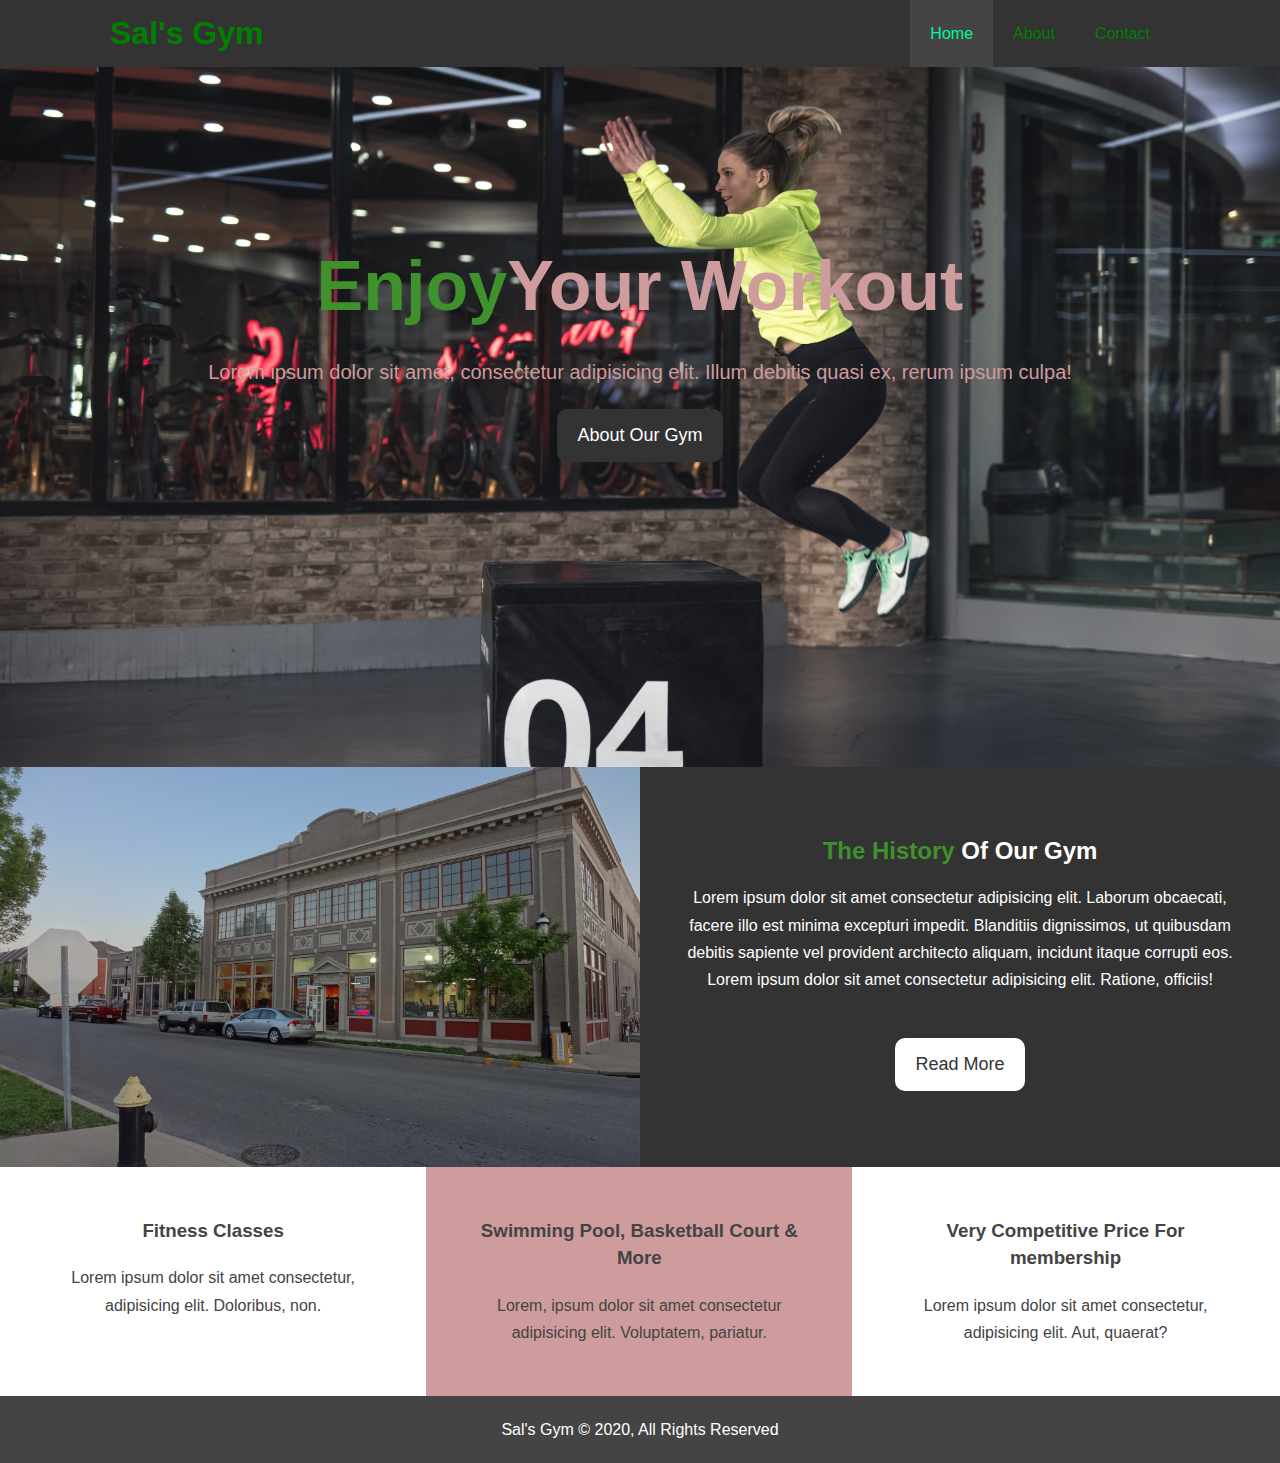
<file: index.html>
<!DOCTYPE html>
<html lang="en">

<head>
  <meta charset="UTF-8">
  <meta name="viewport" content="width=device-width, initial-scale=1.0">
  <meta name="description"
    content="Great gym with a variety of options such as swimming pool, basketball baseball, tennis, boxing/kickboxing, cardio rooms, and etc.">
  <meta name="keywords" content="Sal's gym, al gym, fitness, health, exercise, lose weight">
  <link rel="stylesheet" href="https://use.fontawesome.com/releases/v5.6.1/css/all.css" integrity="sha384-gfdkjb5BdAXd+lj+gudLWI+BXq4IuLW5IT+brZEZsLFm++aCMlF1V92rMkPaX4PP" crossorigin="anonymous">
  <link rel="stylesheet" href="./CSS/style.css">
  <link rel="stylesheet" media="screen and (max-width: 768px)" href="./CSS/mobile.css">
  <title>Home | Welcome</title>
</head>

<body>
  <!-- Navigation bar -->

  <nav id="navbar">
    <div class="container">
      <h1><a href="index.html"><i class="fas fa-dumbbell"></i> Sal's Gym </a></h1>
      <ul>
        <li><a class="current" href="index.html">Home</a></li>
        <li><a href="About.html">About</a></li>
        <li><a href="Contact.html">Contact</a></li>
      </ul>
    </div>

  </nav>
  
  <!-- Showcase -->
  <section id="showcase">
    <div class="container">
      <h1><span class="text-main">Enjoy</span>Your Workout</h1>
      <p>Lorem ipsum dolor sit amet, consectetur adipisicing elit. Illum debitis quasi ex, rerum ipsum culpa!</p>
      <a href="About.html">About Our Gym</a>
    </div>
  </section>

  <!-- History info -->
  <section id="history">
    <div class="history-img"></div>
    <div class="history-cont">
      <h2><span class="text-main">The History</span> Of Our Gym</h2>
      <p>
        Lorem ipsum dolor sit amet consectetur adipisicing elit. Laborum obcaecati, facere illo est minima excepturi
        impedit. Blanditiis dignissimos, ut quibusdam debitis sapiente vel provident architecto aliquam, incidunt itaque
        corrupti eos. Lorem ipsum dolor sit amet consectetur adipisicing elit. Ratione, officiis!
      </p>
      <a href="About.html">Read More</a>
    </div>
  </section>
  <!-- Features section -->
  <section id="we-have">
    <div class="fit-class">
      <i class="fas fa-heartbeat fa-4x"></i>
      <h3>Fitness Classes</h3>
      <p>
        Lorem ipsum dolor sit amet consectetur, adipisicing elit. Doloribus, non.
      </p>
    </div>
    <div class="cool-stuff">
      <i class="fas fa-swimmer fa-4x"></i>
      <h3>Swimming Pool, Basketball Court & More</h3>
      <p>
        Lorem, ipsum dolor sit amet consectetur adipisicing elit. Voluptatem, pariatur.
      </p>
    </div>
    <div class="membership">
      <i class="fas fa-dollar-sign fa-4x"></i>
      <h3>Very Competitive Price For membership</h3>
      <p>
        Lorem ipsum dolor sit amet consectetur, adipisicing elit. Aut, quaerat?
      </p>
    </div>
  </section>
<!-- Clear for floats -->
  <div class="clr"></div>

  <!-- Footer -->

  <footer id="footer">
    <p>Sal's Gym &copy; 2020, All Rights Reserved</p>
  </footer>
</body>
</html>
</file>
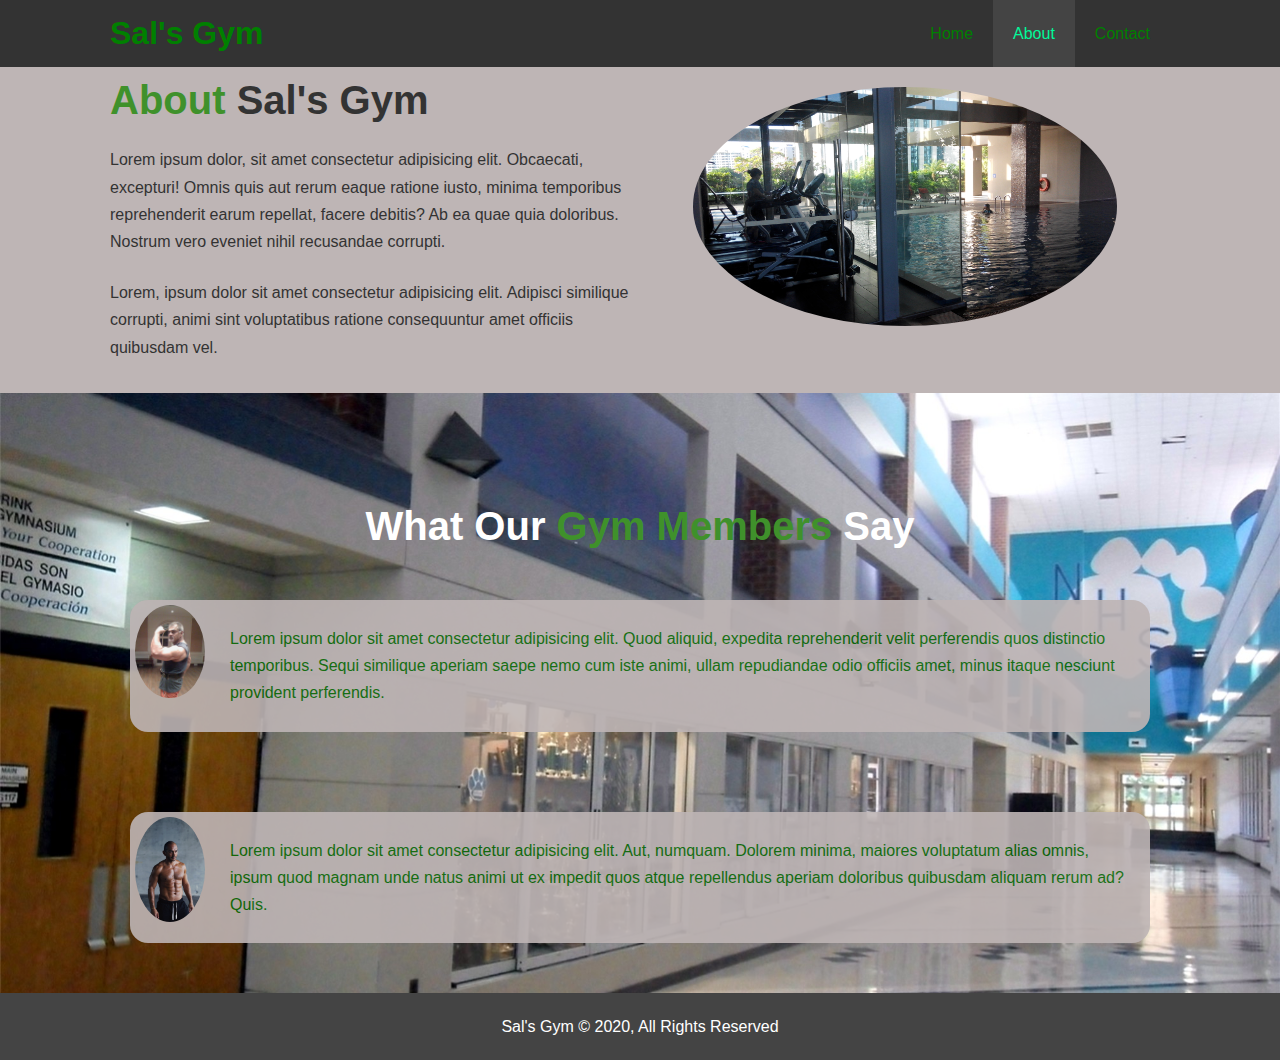
<file: About.html>
<!DOCTYPE html>
<html lang="en">

<head>
  <meta charset="UTF-8">
  <meta name="viewport" content="width=device-width, initial-scale=1.0">
  <meta name="description"
    content="Great gym with a variety of options such as swimming pool, basketball baseball, tennis, boxing/kickboxing, cardio rooms, and etc.">
  <meta name="keywords" content="Sal's gym, al gym, fitness, health, exercise, lose weight">
  <link rel="stylesheet" href="https://use.fontawesome.com/releases/v5.6.1/css/all.css" integrity="sha384-gfdkjb5BdAXd+lj+gudLWI+BXq4IuLW5IT+brZEZsLFm++aCMlF1V92rMkPaX4PP" crossorigin="anonymous">
  <link rel="stylesheet" href="./CSS/style.css">
  <link rel="stylesheet" media="screen and (max-width: 768px)" href="./CSS/mobile.css">
  <title>ِSal's Gym | About</title>
</head>

<body>
  <!-- Navigation bar -->

  <nav id="navbar">
    <div class="container">
      <h1><a href="index.html"><i class="fas fa-dumbbell"></i> Sal's Gym </a></h1>
      <ul>
        <li><a href="index.html">Home</a></li>
        <li><a class="current" href="About.html">About</a></li>
        <li><a href="Contact.html">Contact</a></li>
      </ul>
    </div>
  </nav>

  <!-- About Main -->
  <section id="about-main">
    <div class="container">
      <div class="about-left">
        <h1><span class="text-main">About</span> Sal's Gym</h1>
        <p>
          Lorem ipsum dolor, sit amet consectetur adipisicing elit. Obcaecati, excepturi! Omnis quis aut rerum eaque
          ratione iusto, minima temporibus reprehenderit earum repellat, facere debitis? Ab ea quae quia doloribus.
          Nostrum vero eveniet nihil recusandae corrupti.
        </p>
        <p>
          Lorem, ipsum dolor sit amet consectetur adipisicing elit. Adipisci similique corrupti, animi sint voluptatibus
          ratione consequuntur amet officiis quibusdam vel.
        </p>
      </div>
      <div class="about-right">
        <img src="./img/swimming.jpg" alt="swimming pool at the gym">
      </div>
    </div>
  </section>

  <!-- Members Reviews -->

  <section id="reviews">
    <div class="container">
      <h1>What Our <span class="text-main"> Gym Members </span> Say</h1>
      <div class="member">
        <img src="./img/member1.jpg" alt="Tim">
        <p>
          Lorem ipsum dolor sit amet consectetur adipisicing elit. Quod aliquid, expedita reprehenderit velit
          perferendis quos distinctio temporibus. Sequi similique aperiam saepe nemo cum iste animi, ullam repudiandae
          odio officiis amet, minus itaque nesciunt provident perferendis.
        </p>
      </div>
      <div class="member">
        <img src="./img/member2.jpg" alt="Mike">
        <p>Lorem ipsum dolor sit amet consectetur adipisicing elit. Aut, numquam. Dolorem minima, maiores voluptatum
          alias omnis, ipsum quod magnam unde natus animi ut ex impedit quos atque repellendus aperiam doloribus
          quibusdam aliquam rerum ad? Quis.</p>
      </div>
    </div>
  </section>

  <!-- Footer -->

  <footer id="footer">
    <p>Sal's Gym &copy; 2020, All Rights Reserved</p>
  </footer>
</body>

</html>
</file>
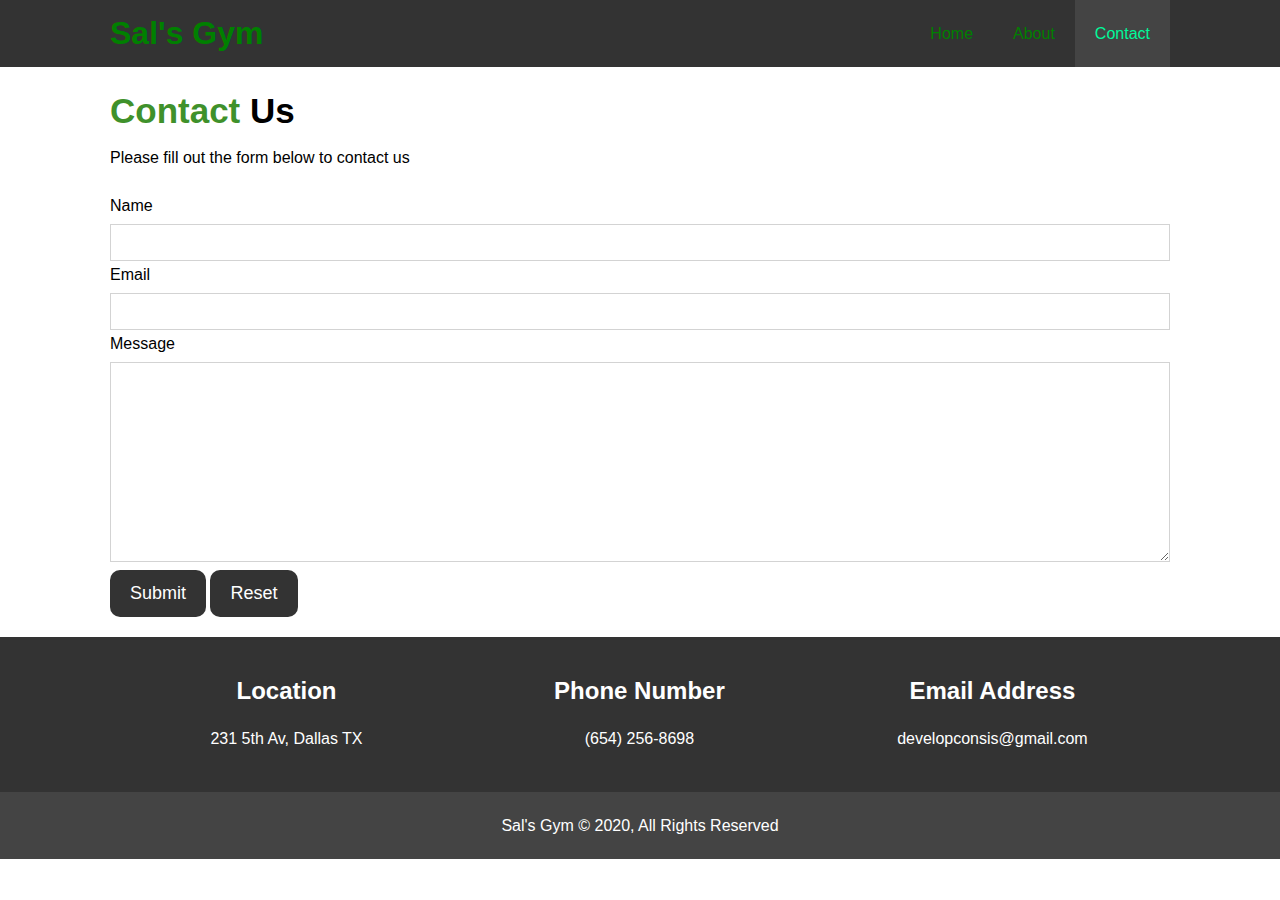
<file: Contact.html>
<!DOCTYPE html>
<html lang="en">

<head>
  <meta charset="UTF-8">
  <meta name="viewport" content="width=device-width, initial-scale=1.0">
  <meta name="description"
    content="Great gym with a variety of options such as swimming pool, basketball baseball, tennis, boxing/kickboxing, cardio rooms, and etc.">
  <meta name="keywords" content="Sal's gym, al gym, fitness, health, exercise, lose weight">
  <link rel="stylesheet" href="https://use.fontawesome.com/releases/v5.6.1/css/all.css" integrity="sha384-gfdkjb5BdAXd+lj+gudLWI+BXq4IuLW5IT+brZEZsLFm++aCMlF1V92rMkPaX4PP" crossorigin="anonymous">
  <link rel="stylesheet" href="./CSS/style.css">
  <link rel="stylesheet" media="screen and (max-width: 768px)" href="./CSS/mobile.css">
  <title>Sal's Gym | Contact</title>
</head>

<body>
  <!-- Navigation bar -->

  <nav id="navbar">
    <div class="container">
      <h1><a href="index.html"><i class="fas fa-dumbbell"></i> Sal's Gym </a></h1>
      <ul>
        <li><a href="index.html">Home</a></li>
        <li><a href="About.html">About</a></li>
        <li><a class="current" href="Contact.html">Contact</a></li>
      </ul>
    </div>

  </nav>
  
  <!-- Form -->
 
  <section id="form">
    <div class="container">
      <h1><span class="text-main">Contact</span> Us</h1>
      <p>Please fill out the form below to contact us</p>
      <form class="form-cont" action="process.php">
        <label for="name">Name</label>
        <input type="text" name="name" id="name">

        <label for="email">Email</label>
        <input type="email" name="email" id="email">

        <label for="message">Message</label>
        <textarea name="message" id="message"></textarea>

        <button class="btn" type="submit">Submit</button>
        <button class="btn" type="reset">Reset</button>
      </form>
    </div>
  </section>

  <!-- Contact info -->
  <section id="contact">
    <div class="container">
      <div class="contact-info">
        <i class="fas fa-building fa-3x"></i>
        <h2>Location</h2>
        <p> 231 5th Av, Dallas TX</p>
      </div>
      <div class="contact-info">
        <i class="fas fa-phone fa-3x"></i>
        <h2>Phone Number</h2>
        <p>(654) 256-8698</p>
      </div>
      <div class="contact-info">
        <i class="fas fa-at fa-3x"></i>
        <h2>Email Address</h2>
        <p>developconsis@gmail.com</p>
      </div>
      </div>
    </div>
  </section>
  <!-- Footer -->

  <footer id="footer">
    <p>Sal's Gym &copy; 2020, All Rights Reserved</p>
  </footer>
</body>
</html>
</file>
<file: CSS/style.css>
* {
  margin: 0;
  padding: 0;
  box-sizing: border-box;
}

/* styling */

html, body {
  font-family: Verdana, Geneva, Tahoma, sans-serif;
  line-height: 1.7em;
}

h1, h2, h3 {
  margin-bottom: 20px;
}

a {
  text-decoration: none;
  /* list-style:none; */
}

/* Class utilites */

.container {
  margin: auto;
  max-width: 1100px;
  overflow: auto;
  padding: 0 20px;
}

.text-main {
  color: rgb(63, 145, 43);
}

.clr {
  clear: both;
}

/* navbar */

#navbar {

  background: #333;
  color: #fff;
  overflow: auto;
}

#navbar a {
  color: green;
}

#navbar h1 {
 float: left;
 padding-top: 20px;
}


#navbar ul {
list-style: none;
float: right;  
  
}

#navbar ul li {
  /* display: block; */
  float: left;
}

#navbar ul li a {
 display: block; 
 padding: 20px;
 text-align: center;
}

#navbar ul li a:hover,
#navbar ul li a.current {
  color:mediumspringgreen;
  background: #444;
}

/* showcase */

#showcase {
  background: url('../img/gym.jpg') no-repeat center center/cover;
  height: 700px;
  color: rgb(206, 156, 156);
  text-align: center;
  padding-top:170px
}

#showcase h1 {
  font-size: 70px;
  line-height: 1.4em;
} 

#showcase p {
  padding-bottom: 20px;
  line-height: 1.7em;
  font-size: 20px;
}

#showcase a {
  display: inline-block;
  background: #333;
  color:#fff;
  font-size: 18px;
  padding: 13px 20px;
  border: none;
  border-radius: 10px;
}

#showcase a:hover {
  color: #444;
  background: lightsalmon;
}

/* Gym history */
 /* media queri for about section */
 /* @media(max-width:500px) {
body {

    width: 100%;
  } 

  #navbar {
    max-height: 100%;
    max-width: 100%;
  }

  #showcase img{
    width: 100vw;
  }

  #history {
  width: 100vw;
  height: 100vh;  
  }

  #history h1, #history p, #history a{
     
    padding-bottom: 10rem;
   }
 } */
  #history {
  height: 400px;
  background: #333;
  color: #fff;
  
}

#history .history-img {
float: left;
background: url('../img/GymBuilding.jpg') no-repeat center center/cover;
width: 50%;
min-height: 100%;
}

#history .history-cont {
 
  float: right;
  text-align: center;
  
  width: 50%;
  height: 100%;
  padding: 70px 40px;
  overflow: hidden;
}

#history .history-cont a {
  background: #fff;
  color: #333;
  font-size: 18px;
  display: inline-block;
  border-radius: 10px;
  margin-top: 15px;
  padding:13px 20px
}

#history .history-cont a:hover {
  background: lightsalmon;
}

#history .history-cont p {
  padding-bottom: 30px;
}

/* What we have */
#we-have i {
  margin-bottom: 15px;
}

#we-have .fit-class {
  background: #fff;
  float: left;
  color: #444;
  text-align: center;
  width: 33.3%;
  padding:50px;
  min-height: 100%;
}


#we-have .cool-stuff {
  background:rgb(206, 156, 156);;
  color: #444;
  float: left;
  text-align: center;
  width: 33.3%;
  padding: 50px;
}

#we-have .membership {
  background: #fff;
  color: #444;
  float: left;
  text-align: center;
  width: 33.3%;
  padding: 50px;
}

/* About main */

#about-main {
  background: rgb(190, 181, 181);
  color: #333;
}

#about-main .about-left {
  float: left;
  width: 50%;
  min-height: 100%;
  padding:20px 0;
}

#about-main .about-left h1 {
  font-size: 40px;
  /* margin:40px; */
}

#about-main .about-left p {
  /* margin: 12px 0; */
  padding: 12px 0;
}

#about-main .about-right {
  float: right;
  width: 50%;
  min-height: 100%;
  padding: 20px 0;
}

#about-main .about-right img {
  display: block;
  margin: auto;
  width: 80%;
  border-radius: 50%;
}

/* Reviews */

#reviews {

  background: url('../img/Gym_Entry.jpg') no-repeat center center/cover;
  /* width: 100%; */
  /* min-height: 100%; */
  /* text-align: center; */
  height: 600px;
  padding-top: 100px;
}

#reviews .member {
  padding: 20px;
  margin-bottom: 40px;
  /* border-radius: 20px; */
  opacity: 0.9;

}

#reviews h1 {
  padding: 20px;
  color: #fff;
  font-size: 40px;
  text-align: center;
}

#reviews p {
  background: rgb(190, 181, 181);
  color: rgb(12, 109, 9);
  padding:25px ;
  border-radius: 18px;
}

#reviews img {
  float: left;
  width: 80px;
  margin-right: 20px;
  padding: 5px;
  border-radius: 50%;

}

/* Contact */

/* form section */

  #form .form-cont {
    padding: 20px 0;

  }

  #form h1 {
    font-size: 35px;
    padding-top: 30px;
  }

  #form .form-cont input {
  
    margin-top: 5px;
    border: lightgrey solid 1px;
    width: 100%;
    padding: 10px;
  }

  #form .form-cont #message {
    border:lightgray solid 1px;
    width: 100%;
    padding: 10px;
    margin-top: 5px;
    height: 200px;
  }

  #form .form-cont input:focus,
  #form .form-cont #message:focus {
    outline: none;
    border-color: green;
  }

  #form .form-cont .btn {
  background: #333;
  color:#fff;
  font-size: 18px;
  padding: 13px 20px;
  border: none;
  border-radius: 10px;
  cursor: pointer;
  }

  #form .form-cont .btn:hover {
    background: lightsalmon;
    color: #333;
  }

  /* Contact info */

  #contact {
    background: #333;
  }

  #contact .contact-info i {
    margin-bottom: 20px;
  }

  #contact .contact-info {
    color: #fff;
    padding: 40px;
    float: left;
    text-align: center;
    width: 33.3%;
  }


/* Footer */

#footer {
  background: #444;
  color: #fff;
  padding: 20px;
  text-align: center;
}
</file>
<file: CSS/mobile.css>
/* Home page */
/* navbar */
#navbar h1 {
  float:none;
  text-align: center;
}

#navbar ul,
#navbar ul li {
  float:none;
}

#navbar ul li a {
  padding:5px;
  border-bottom: #444 dotted 1px;
}

/* Showcase */
#showcase {
  height: 100%;
  padding: 20px 0;
}

#showcase h1 {
  font-size: 60px;
}

/* History info */
#history {
  height: 460px;
}

#history .history-img {
  display: none;
}

#history .history-cont {
  width: 100%;
  padding: 40px 15px;
  /* padding-top: 35px; */

}

/* What we have */

#we-have .fit-class,
#we-have .cool-stuff,
#we-have .membership {
  float: none;
  width: 100%;
  padding: 10px;
}

/* About page */
/* About dection */
#about-main .about-left, 
#about-main .about-right {
  float: none;
  width: 100%;
}

#about-main .about-left h1 {
  font-size: 35px;
  text-align: center;
}


#about-main .about-right img {
  border-radius: 10%;
  width: 100%;
}
/* Member reviews section */
#reviews {
  padding-top: unset;
  height: 100%;
}

#reviews .container {
  padding: 0 5px;
}

#reviews .member {
  margin: 20px 0;
  padding:0;
}

#reviews h1 {
  padding: 5px 0;
  line-height: 1.1;
}

/* Contact page */
/* form section */
#form h1 {
  text-align: center;
}

#form p {
  font-size: 15px;
  font-weight: 300;
}

/* contact section */
#contact .contact-info {
  float: none;
  width: 100%;
  border-bottom: olive 2px solid;
}

#contact .contact-info:last-child {
  border-bottom: none;
}
</file>
